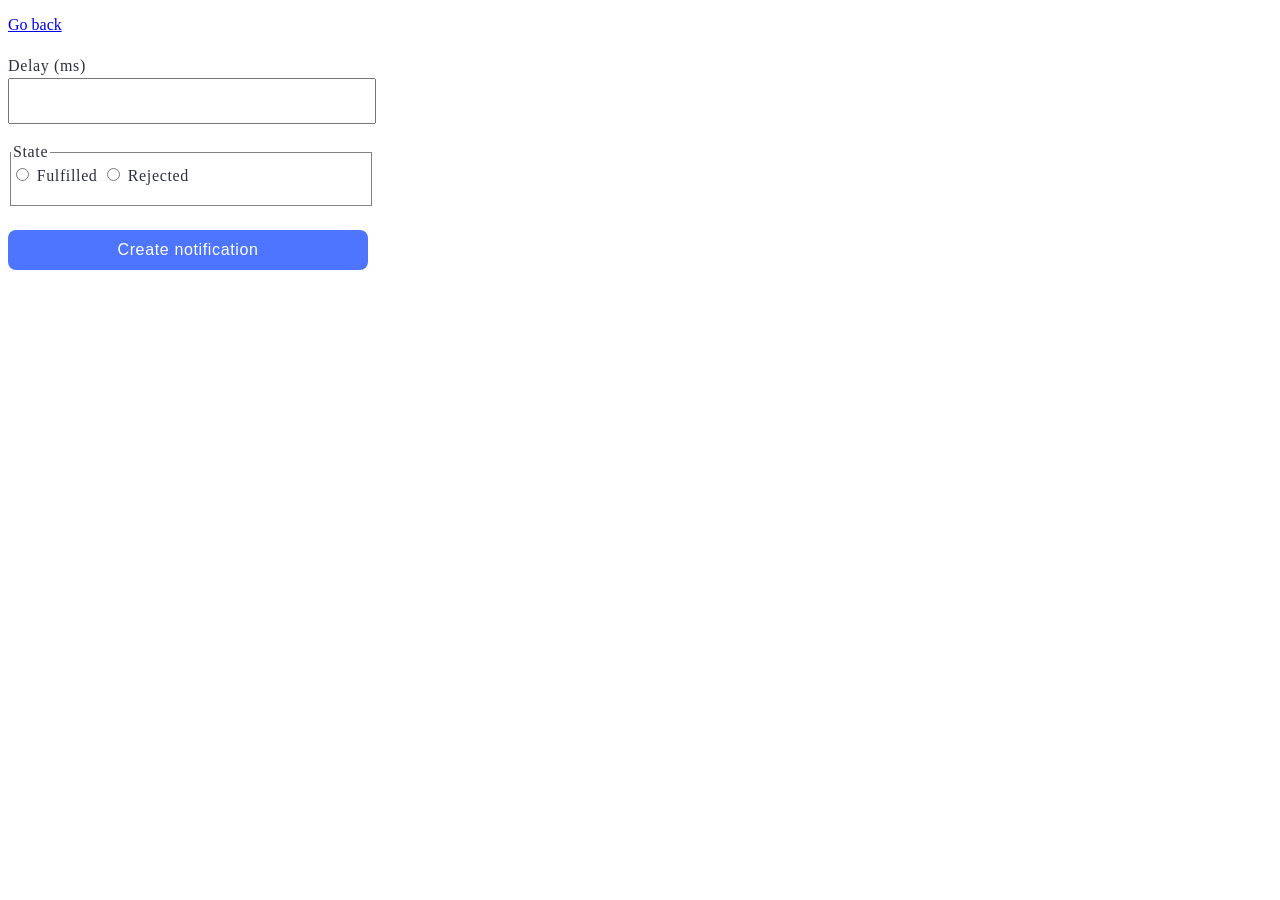
<file: src/02-snackbar.html>
<!DOCTYPE html>
<html lang="en">
<head>
  <meta charset="UTF-8">
  <meta http-equiv="X-UA-Compatible" content="IE=edge">
  <meta name="viewport" content="width=device-width, initial-scale=1.0">
  <title>Form</title>
  <link rel="stylesheet" href="./css/02-snackbar.css" />
  
</head>
<body>
  <p><a href="index.html">Go back</a></p>
  
  <form class="form">
  <label>
    Delay (ms)
    <input type="number" name="delay" required />
  </label>

  <fieldset>
    <legend>State</legend>
    <label>
      <input type="radio" name="state" value="fulfilled" required />
      Fulfilled
    </label>
    <label>
      <input type="radio" name="state" value="rejected" required />
      Rejected
    </label>
  </fieldset>

  <button type="submit">Create notification</button>
</form>

<script src="./js/02-snackbar.js" type="module"></script>
</body>
</html>
</file>
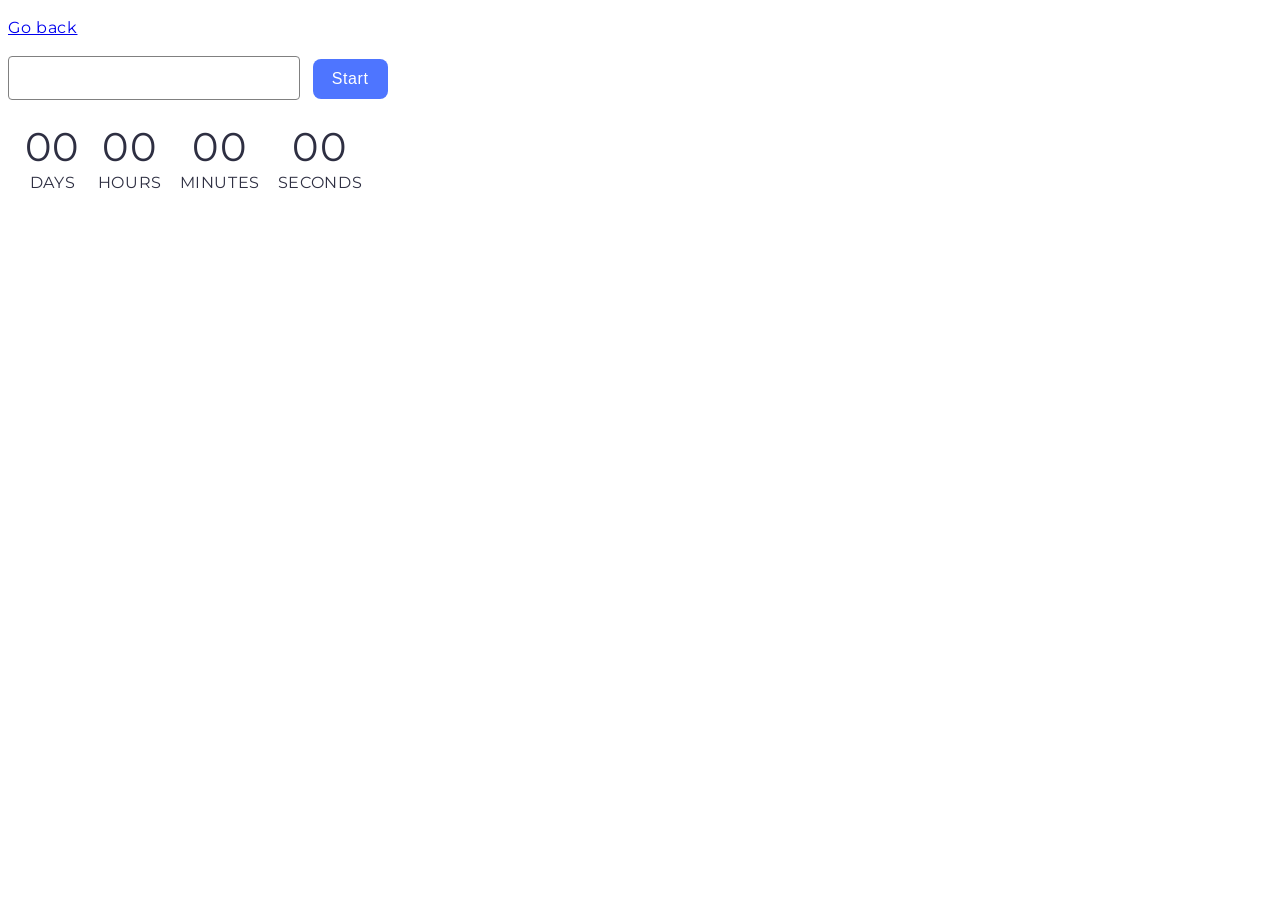
<file: src/1-timer.html>
<!DOCTYPE html>
<html lang="en">
<head>
  <meta charset="UTF-8">
  <meta http-equiv="X-UA-Compatible" content="IE=edge">
  <meta name="viewport" content="width=device-width, initial-scale=1.0">
  <title>Gallery</title>
  <link rel="stylesheet" href="./css/1-timer.css" />
  <link rel="preconnect" href="https://fonts.googleapis.com">
  <link rel="preconnect" href="https://fonts.gstatic.com" crossorigin>
  <link href="https://fonts.googleapis.com/css2?family=Montserrat:wght@400;500&display=swap" rel="stylesheet">

</head>
<body>
  <p><a href="index.html">Go back</a></p>

  <input type="text" id="datetime-picker" />
<button type="button" data-start>Start</button>

<div class="timer">
  <div class="field">
    <span class="value" data-days>00</span>
    <span class="label">Days</span>
  </div>
  <div class="field">
    <span class="value" data-hours>00</span>
    <span class="label">Hours</span>
  </div>
  <div class="field">
    <span class="value" data-minutes>00</span>
    <span class="label">Minutes</span>
  </div>
  <div class="field">
    <span class="value" data-seconds>00</span>
    <span class="label">Seconds</span>
  </div>
</div>

<script src="./js/1-timer.js" type="module"></script>
</body>
</html>
</file>
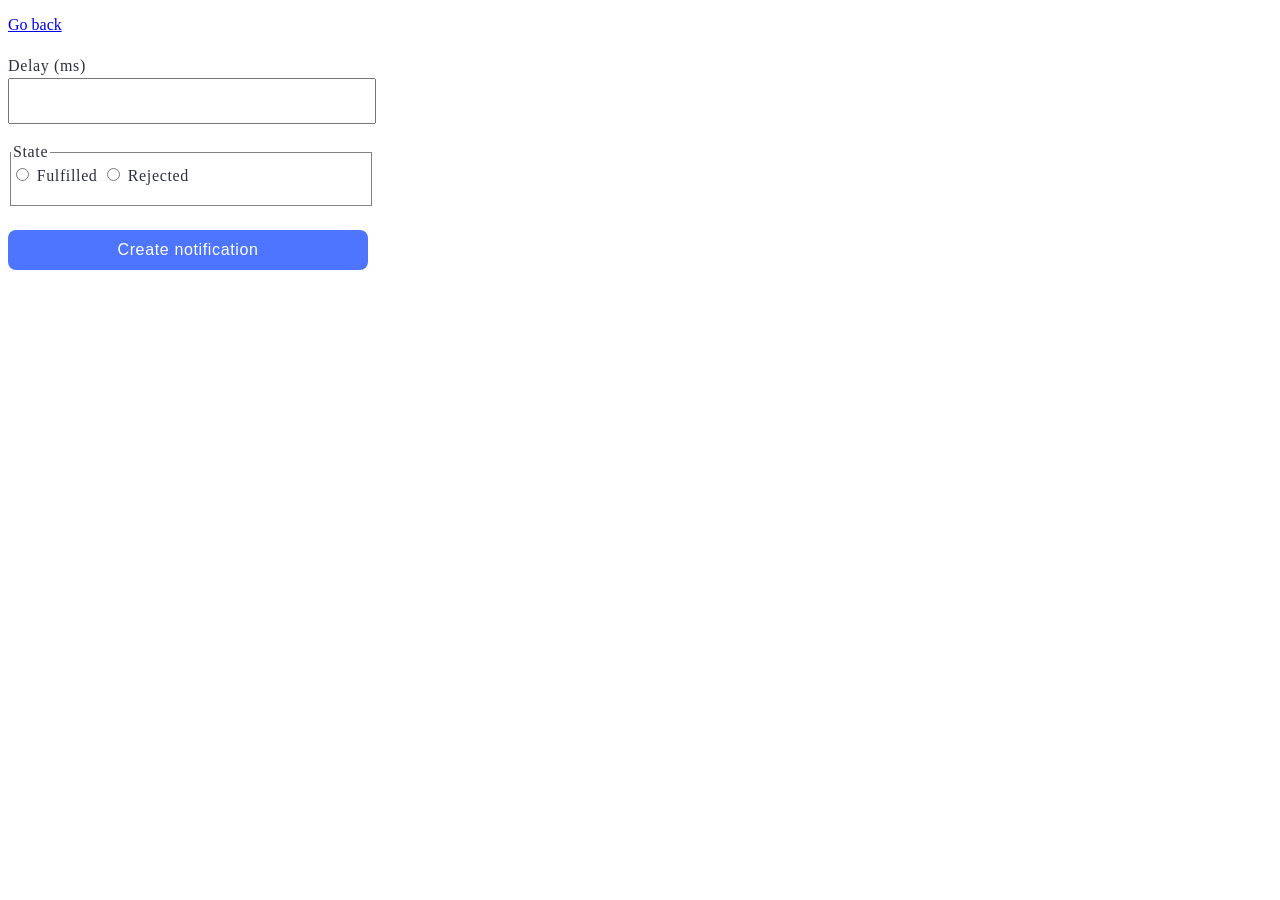
<file: src/2-snackbar.html>
<!DOCTYPE html>
<html lang="en">
<head>
  <meta charset="UTF-8">
  <meta http-equiv="X-UA-Compatible" content="IE=edge">
  <meta name="viewport" content="width=device-width, initial-scale=1.0">
  <title>Form</title>
  <link rel="stylesheet" href="./css/2-snackbar.css" />
  
</head>
<body>
  <p><a href="index.html">Go back</a></p>
  
  <form class="form">
  <label>
    Delay (ms)
    <input type="number" name="delay" required />
  </label>

  <fieldset>
    <legend>State</legend>
    <label>
      <input type="radio" name="state" value="fulfilled" required />
      Fulfilled
    </label>
    <label>
      <input type="radio" name="state" value="rejected" required />
      Rejected
    </label>
  </fieldset>

  <button type="submit">Create notification</button>
</form>

<script src="./js/2-snackbar.js" type="module"></script>
</body>
</html>
</file>
<file: src/css/02-snackbar.css>
.form {
color: #2E2F42;

font-family: Montserrat;
font-size: 16px;
font-weight: 400;
line-height: 1.5; 
letter-spacing: 0.04em;

display: flex;
flex-direction: column;
width: 300px;
    margin-top: 20px;
}

label {
  width: 360px;
}

input[type="number"] {
  width: 360px;
height: 40px;
}

fieldset {

  width: 360px;
height: 64px;
margin-top: 16px;
padding: 0;
border: 1px solid #808080;
}

 
button {
  display: block;
  border-radius: 8px;
padding: 8px 16px;
width: 360px;
height: 40px;
margin-top: 24px;
border: none;

color: #FFF;
font-size: 16px;
font-weight: 500;
line-height: 1.5;
letter-spacing: 0.04em;


background: #4e75ff;
}
</file>
<file: src/css/1-timer.css>
body {
    color: #2e2f42;
    font-family: Montserrat;
    font-size: 16px;
    font-style: normal;
    font-weight: 400;
    line-height: 1.5;
    letter-spacing: 0.04em;
}

input {
    border-radius: 4px;
  width: 272px;
  height: 40px;
  border: 1px solid #808080;
    margin-right: 8px;

  font-family: "Montserrat", sans-serif;
font-weight: 400;
font-size: 16px;
line-height: 1.5;
letter-spacing: 0.04em;


    padding-left: 16px;
}

input:hover {
border: 1px solid #fff;;
}

input:active {
border: 1px solid #fff;;
}

input:disabled {
border: 1px solid #fafafa;;
}

button {
  color: #fff;
  font-size: 16px;
  font-weight: 500;
  line-height: 1.5;
  letter-spacing: 0.04em;

  

border-radius: 8px;
padding: 8px 16px;
width: 75px;
height: 40px;

background: #4e75ff;
 border: none;

  cursor: pointer;
  margin-bottom: 24px;
 
  /* justify-content: center;
  align-items: center; */


  /* border: none;

  cursor: pointer; */
}

button:hover {
background: #6c8cff;
}

button:disabled {
  color: #989898;
  background: #cfcfcf;
}

.timer {
  display: flex;
  width: 355px;
justify-content: space-around;
}

.field {
display: flex;
flex-direction: column;
padding-left: 16px;
align-items: center;
}

.value {
  font-family: "Montserrat", sans-serif;
font-weight: 400;
font-size: 40px;
line-height: 1.2;
letter-spacing: 0.04em;
color: #2e2f42;
}

.label {
  font-family: "Montserrat", sans-serif;
font-weight: 400;
font-size: 16px;
line-height: 1.5;
text-transform: uppercase;
}
</file>
<file: src/css/2-snackbar.css>
.form {
color: #2E2F42;

font-family: Montserrat;
font-size: 16px;
font-weight: 400;
line-height: 1.5; 
letter-spacing: 0.04em;

display: flex;
flex-direction: column;
width: 300px;
    margin-top: 20px;
}

label {
  width: 360px;
}

input[type="number"] {
  width: 360px;
height: 40px;
}

fieldset {

  width: 360px;
height: 64px;
margin-top: 16px;
padding: 0;
border: 1px solid #808080;
}

 
button {
  display: block;
  border-radius: 8px;
padding: 8px 16px;
width: 360px;
height: 40px;
margin-top: 24px;
border: none;

color: #FFF;
font-size: 16px;
font-weight: 500;
line-height: 1.5;
letter-spacing: 0.04em;


background: #4e75ff;
}
</file>
